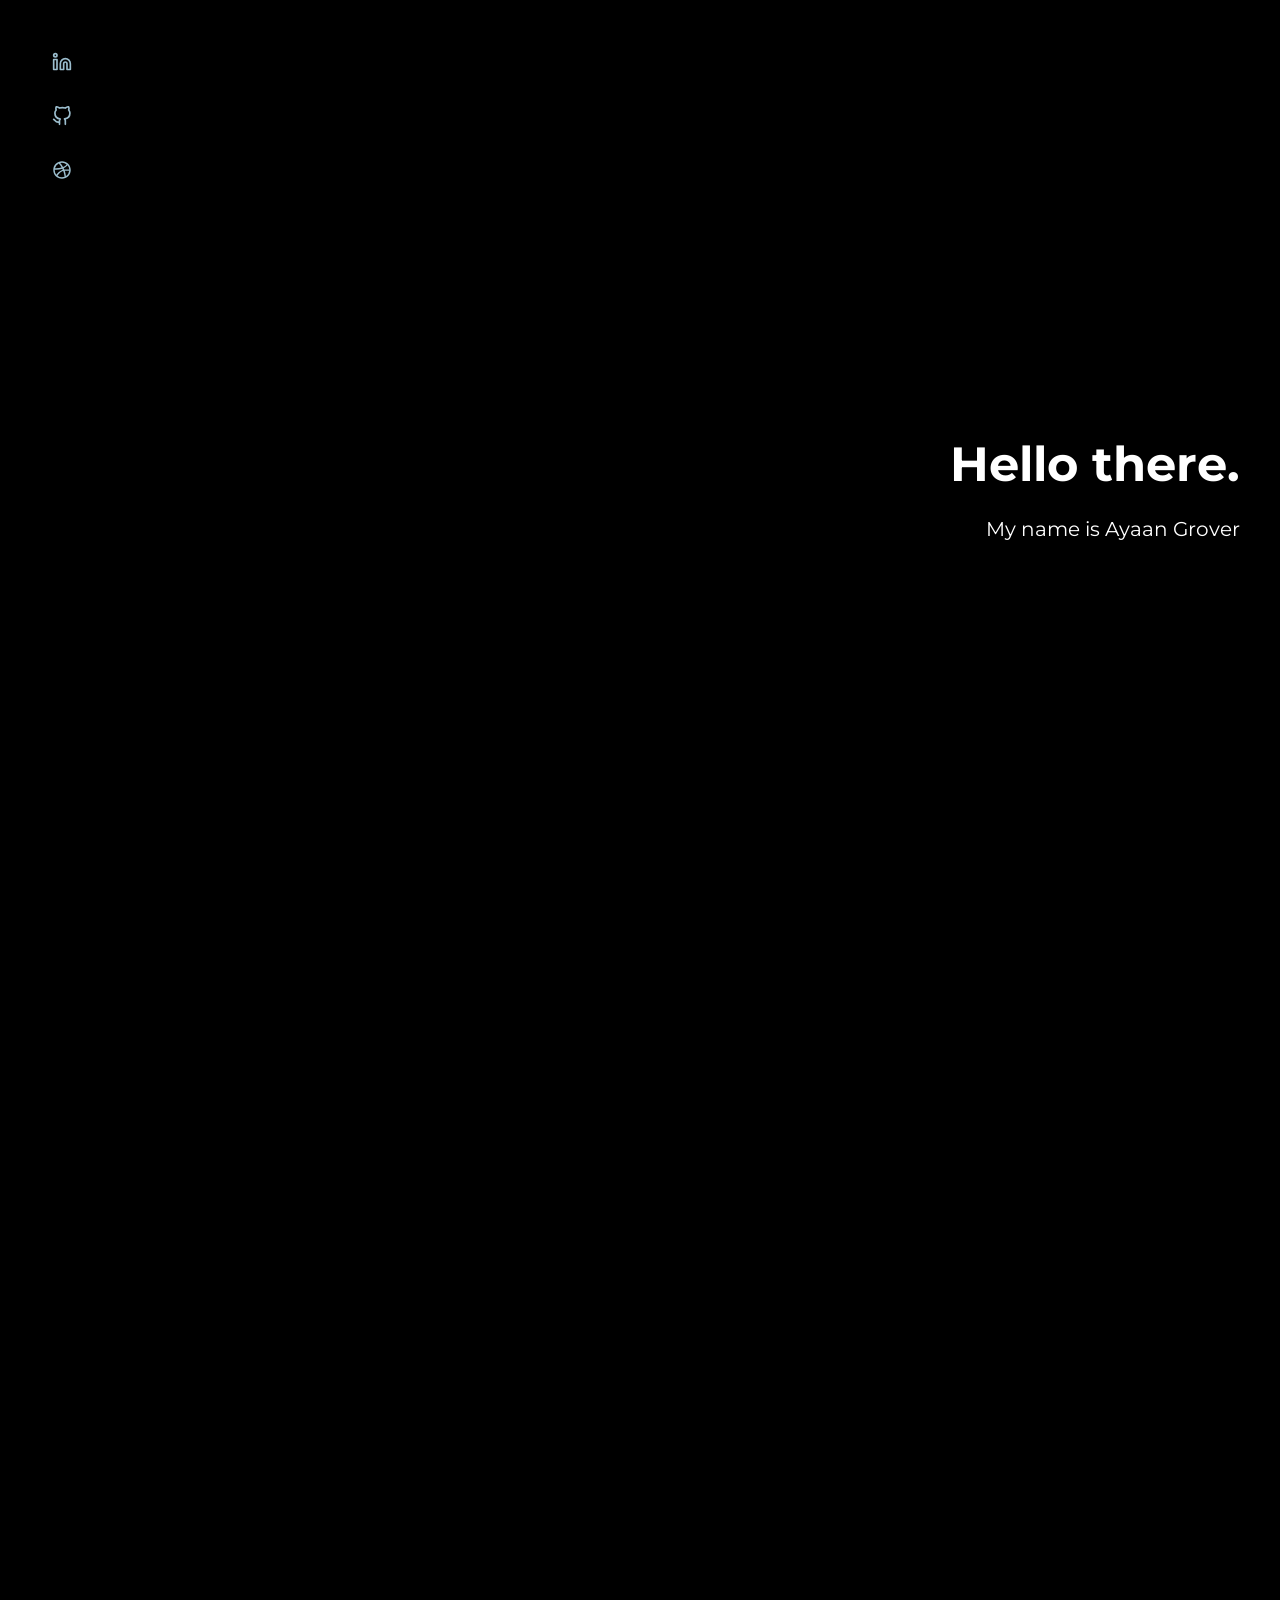
<file: index.html>
<!DOCTYPE html>
<html>
<head>
  <title>Ayaan Grover</title>
  <link href="https://fonts.googleapis.com/css2?family=Montserrat:wght@400;700&display=swap" rel="stylesheet">
  <link rel="stylesheet" href="styles.css">
  <link rel="icon" type="image/png" href="me-wink.png">
</head>
<body>
  <div class="icons-container">
    <!-- LinkedIn icon -->
    <a href="https://linkedin.com/in/ayaangrover" target="_blank" rel="noopener noreferrer" class="linkedin-icon">
      <svg xmlns="http://www.w3.org/2000/svg" role="img" viewBox="0 0 24 24" fill="none" stroke="currentColor" stroke-width="2" stroke-linecap="round" stroke-linejoin="round">
        <title>LinkedIn</title>
        <path d="M16 8a6 6 0 0 1 6 6v7h-4v-7a2 2 0 0 0-2-2 2 2 0 0 0-2 2v7h-4v-7a6 6 0 0 1 6-6z"></path>
        <rect x="2" y="9" width="4" height="12"></rect>
        <circle cx="4" cy="4" r="2"></circle>
      </svg>
    </a>
    <!-- GitHub icon -->
    <a href="https://github.com/ayaangrover" target="_blank" rel="noopener noreferrer" class="github-icon">
      <svg xmlns="http://www.w3.org/2000/svg" role="img" viewBox="0 0 24 24" fill="none" stroke="currentColor" stroke-width="2" stroke-linecap="round" stroke-linejoin="round" class="feather feather-github">
        <title>GitHub</title>
        <path d="M9 19c-5 1.5-5-2.5-7-3m14 6v-3.87a3.37 3.37 0 0 0-.94-2.61c3.14-.35 6.44-1.54 6.44-7A5.44 5.44 0 0 0 20 4.77 5.07 5.07 0 0 0 19.91 1S18.73.65 16 2.48a13.38 13.38 0 0 0-7 0C6.27.65 5.09 1 5.09 1A5.07 5.07 0 0 0 5 4.77a5.44 5.44 0 0 0-1.5 3.78c0 5.42 3.3 6.61 6.44 7A3.37 3.37 0 0 0 9 18.13V22"></path>
      </svg>
    </a>
    <!-- Dribbble icon (basketball) as fill -->
    <a href="https://dribbble.com/archon8" target="_blank" rel="noopener noreferrer" class="dribbble-icon">
      <svg xmlns="http://www.w3.org/2000/svg" role="img" width="512" height="512" fill="currentColor" viewBox="0 0 512 512" class="feather feather-dribbble">
        <title>ionicons-v5_logos</title>
        <!-- Modified path data to show a filled shape -->
        <path d="M256,32C132.33,32,32,132.33,32,256S132.33,480,256,480,480,379.78,480,256,379.67,32,256,32ZM398.22,135.25a186.36,186.36,0,0,1,44,108.38c-40.37-2.1-88.67-2.1-127.4,1.52-4.9-12.37-9.92-24.5-15.4-36.17C344.08,189.62,378.5,164.18,398.22,135.25ZM256,69.33a185.81,185.81,0,0,1,119.12,42.94c-20.3,25.66-52.15,48-91.82,64.86C261.6,137,236.63,102.47,210,75.28A187.51,187.51,0,0,1,256,69.33ZM171.53,89.75c26.95,26.83,52.27,61,74.44,101C203.85,203.62,155.55,211,104,211c-9.8,0-19.36-.35-28.81-.94A186.78,186.78,0,0,1,171.53,89.75ZM69.68,247.13c10.62.47,21.35.7,32.2.59,58.8-.7,113.52-9.92,160.54-25q6.65,13.83,12.6,28.35a115.43,115.43,0,0,0-16.69,5C194.05,283.07,143.42,326.58,116,379.2A186,186,0,0,1,69.33,256C69.33,253,69.45,250.05,69.68,247.13ZM256,442.67a185.57,185.57,0,0,1-114.45-39.32c24.85-49.23,69.18-90,125.07-115.27,5.25-2.45,12.25-4.43,20.3-6.18q10,27.64,17.85,57.4A678,678,0,0,1,322,430.42,185.06,185.06,0,0,1,256,442.67Zm100.92-29.75a672.61,672.61,0,0,0-17.39-92.05c-4-15.17-8.51-29.87-13.41-44.22,36.63-3,80.5-2.57,115.38,0A186.5,186.5,0,0,1,356.92,412.92Z"/>
      </svg>
    </a>
        <!-- Vertical line -->
    <div class="vertical-line"></div>
  </div>
  

  <div class="container">
    <h1 id="title">Hello there.</h1>
    <p id="paragraph">My name is Ayaan Grover</p>
  </div>

  <div class="scroll-down-box">
    
  </div>

  <div class="box-container">
    <div class="box-left">
      <div class="box-title">Coding</div>
      <div class="box-paragraph">Engaging in my favorite activity, coding, fills me with excitement and passion. Whether it's diving into the world of software development, building websites, or crafting algorithms, I find joy in creating innovative solutions and bringing ideas to life. The process of problem-solving and writing code challenges me to think critically and opens up a realm of possibilities. Coding has become an integral part of my life, empowering me to learn, and contribute to the ever-evolving digital world.</div>
    </div>
    <div class="box-middle">
      <div class="box-title">Swimming</div>
      <div class="box-paragraph">Swimming is not just a hobby; it's a soul-nourishing experience for me. The feel of the water against my skin and the rhythmic strokes create a sense of tranquility and freedom. Whether gliding through the pool or exploring open waters, swimming allows me to escape from the stress of everyday life and immerse myself in the present moment. The joy of perfecting my technique, the rush of endorphins, and the overall sense of well-being make swimming an activity I love.</div>
    </div>
    <div class="box-right">
      <div class="box-title">Reading</div>
      <div class="box-paragraph">Reading is a profound source of pleasure and knowledge that has enriched my life in countless ways. The pages of books have become portals to different worlds, sparking my imagination and curiosity. Exploring diverse genres, from fiction to non-fiction, allows me to learn about history, cultures, and unique perspectives. Whether it's a rainy day or a quiet evening, curling up with a good book is a treasured ritual that fills my heart with contentment and enlightenment.</div>
    </div>
  </div>

  <script src="script.js"></script>
</body>
</html>
</file>
<file: styles.css>
html, body {
  height: 100%;
  margin: 0;
  overflow: auto; /* Enable scrolling */
}

body {
  font-family: 'Montserrat', sans-serif;
  background-image: url("https://images.unsplash.com/photo-1689267305146-155a1459752c?ixlib=rb-4.0.3&ixid=M3wxMjA3fDB8MHxwaG90by1wYWdlfHx8fGVufDB8fHx8fA%3D%3D&auto=format&fit=crop&w=3828&q=80");
  background-size: cover;
  background-position: center;
  background-attachment: fixed;
  background-color: rgba(0, 0, 0, 1); /* Start with 100% darkness */
  overflow-x: hidden; /* Prevent horizontal scrolling */
}

/* Add styles for the light/dark mode button */
.light-dark-button {
  position: absolute;
  top: 20px;
  right: 20px;
  background-color: transparent;
  border: none;
  font-family: 'Material Symbols Outlined', sans-serif;
  font-size: 24px;
  color: white;
  cursor: pointer;
}

.container {
  position: relative;
  width: 100%;
  height: 100%; /* Set container height to 100% */
  display: flex;
  flex-direction: column;
  justify-content: center;
  align-items: flex-end;
  color: white;
  text-align: right;
  padding: 40px; /* Add more padding */
}

#title {
  opacity: 0;
  transform: translateY(-50px);
  transition: opacity 2s ease-out, transform 2s ease-out;
  font-size: 48px; /* Increase title text size */
  margin: 10px; /* Add margin */
  margin-right: 80px;
}

#paragraph {
  opacity: 0;
  transform: translateY(-50px);
  transition: opacity 2s ease-out, transform 2s ease-out;
  font-size: 20px; /* Adjust paragraph text size */
  line-height: 1.6; /* Adjust line-height for better readability */
  margin: 10px; /* Add margin */
  margin-right: 80px;
  max-width: 600px; /* Set maximum width for the paragraph */
  word-wrap: break-word; /* Allow the paragraph to wrap */
}

.scroll-down-box {
  position: absolute;
  bottom: 50px; /* Adjust the position */
  left: 50%;
  transform: translateX(-50%);
  color: white;
  font-size: 18px;
  display: flex; /* Use flexbox to align text and arrow */
  align-items: center; /* Center items vertically */
  opacity: 1;
  transition: opacity 1s ease-out;
}

.down-arrow {
  font-family: 'Montserrat', sans-serif;
  font-weight: 700; /* Make the arrow bold */
  font-size: 36px;
  margin-left: 5px; /* Add some space between text and arrow */
}

.box-container {
  display: flex;
  justify-content: space-between;
  margin-top: 80px; /* Add margin between title and boxes */
  margin-bottom: 80px;
  opacity: 1;
}

.box-left {
  flex: 1; /* Use flexbox to distribute available space evenly */
  padding: 20px;
  background-color: rgba(24, 26, 27, 0.6); /* Semi-transparent white background */
  margin-left: 90px;
  margin-right: 30px;
  margin-bottom: 40px;
  border-radius: 10px;
  color: white; /* Set text color to white */
}
.box-middle {
  flex: 1; /* Use flexbox to distribute available space evenly */
  padding: 20px;
  background-color: rgba(24, 26, 27, 0.6); /* Semi-transparent white background */
  margin-left: 50px;
  margin-right: 50px;
  margin-bottom: 40px;
  border-radius: 10px;
  color: white; /* Set text color to white */
}
.box-right {
  flex: 1; /* Use flexbox to distribute available space evenly */
  padding: 20px;
  background-color: rgba(24, 26, 27, 0.6); /* Semi-transparent white background */
  margin-left: 30px;
  margin-right: 90px;
  margin-bottom: 40px;
  border-radius: 10px;
  color: white; /* Set text color to white */
}

.box-title {
  font-size: 24px;
  font-weight: 700;
  margin-bottom: 10px;
}

.box-paragraph {
  font-size: 16px;
  line-height: 2; /* Add spacing between lines of text */
}

.icons-container {
  position: absolute;
  top: 40px;
  left: 40px;
  display: flex;
  flex-direction: column;
  z-index: 1;
}

.icons-container a {
  display: flex;
  align-items: center;
  justify-content: center;
  border: 2px solid #9bbdcd00; /* Outline color */
  border-radius: 50%;
  width: 40px;
  height: 40px;
  margin-bottom: 10px;
  transition: transform 0.3s ease;
  background-color: transparent;
}

.icons-container a svg {
  width: 20px;
  height: 20px;
  fill: #9bbdcd00; /* Use currentColor to inherit the icon color from parent (stroke or fill) */
}

.icons-container a:hover svg {
  stroke-width: 0; /* Remove the stroke on hover */
  fill: #ffffff; /* Set the fill color on hover */
}

.icons-container a:hover {
  transform: translateY(-5px);
  border-color: #ffffff00; /* Change outline color on hover */
}

/* Style the LinkedIn icon with fill and stroke */
.icons-container .linkedin-icon svg {
  width: 20px;
  height: 20px;
  fill: #9bbdcd00; /* Set the fill color for LinkedIn icon */
  stroke: #9bbdcd; /* Set the stroke color for LinkedIn icon */
}

/* Style the GitHub icon with fill and stroke */
.icons-container .github-icon svg {
  width: 20px;
  height: 20px;
  fill: #9bbdcd00; /* Set the fill color for GitHub icon */
  stroke: #9bbdcd; /* Set the stroke color for GitHub icon */
}

/* Style the Dribbble icon without stroke (only fill) */
.icons-container .dribbble-icon svg {
  width: 20px;
  height: 20px;
  fill: #9bbdcd; /* Use currentColor to inherit the icon color from parent (fill) */
  stroke-width: 0; /* Remove the stroke */
}

/* Change fill color on hover for the Dribbble icon */
.icons-container .dribbble-icon svg:hover {
  fill: #ffffff; /* Set the fill color on hover */
}
</file>
